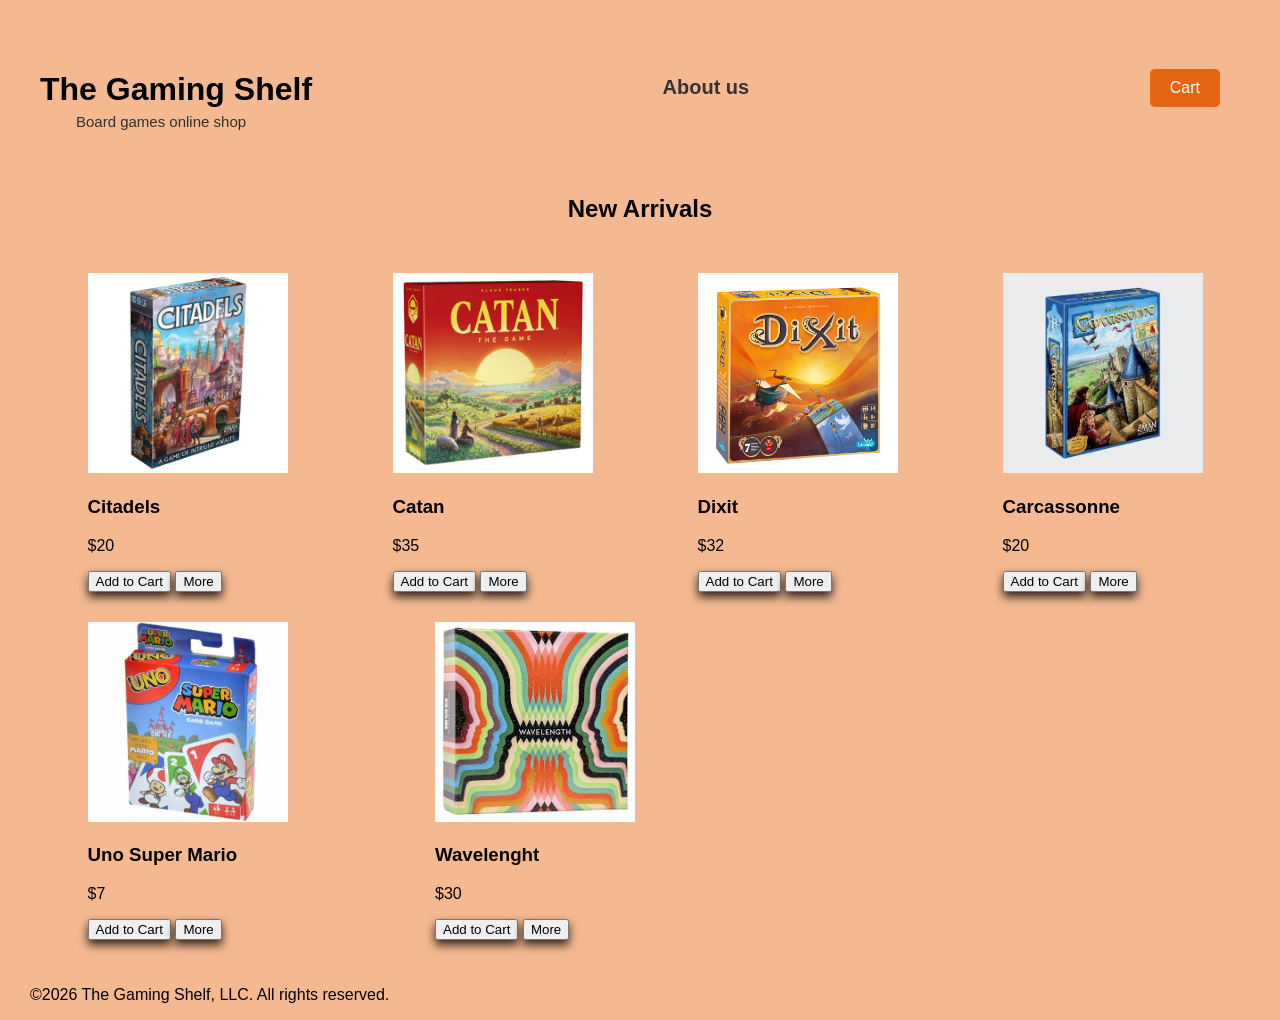
<file: lab_1/index.html>
<!DOCTYPE html>
<html lang="en">
<head>
  <meta charset="UTF-8">
  <meta name="viewport" content="width=device-width, initial-scale=1, user-scalable=1" />
  <link rel="icon" href="images/favicon.png" type="image/png">
  <title>The Gaming Shelf</title>
  <link rel="stylesheet" href="css/styles.css">
</head>
<body>
    <header>
        <div class="header-titles">
            <h1 class="main-title">The Gaming Shelf</h1>
            <p class="shop-description">Board games online shop</p>
        </div>

        <a href="about.html" style="font-size: 20px; font-weight: bold; text-decoration: none; color: #343332">About us</a>
        
        <a href="cart.html" class="cart-button">Cart</a>
    </header>

    <main>
        <div class="new-arrivals"><h2>New Arrivals</h2></div>
        <section class="products-section">
        
            <article class="product">

                <img src="images/citadels.jpg" alt="Citadels pic" width="200">

                <h3>Citadels</h3>

                <p>$20</p>

                <button class="add-to-cart" data-name="Citadels" data-price="20">Add to Cart</button>

                <dialog class="modal">
                    <h5>Description</h5>
                    <p class="modal-text">
                        The Kingdom is in need of a new Master Builder, and you are among those vying for the prestigious post. Recruit local citizens and use their unique expertise to outwit your rivals. Only the most majestic metropolis will earn its creator the coveted title of Master Builder! This revised edition of Citadels retains the signature bluffing and intrigue of Bruno Faidutti’s celebrated classic, condensing all the published content into a travel-friendly version at an unbeatable price. A game of intrigue awaits!
                    </p>
                    <h5>What's in the box</h5>
                    <p class="modal-text">
                        27 character cards, 1 sculpted plastic crown, 22 plastic gold coins, 84 district cards, 8 reference cards, 32 reminder and marker cards
                    </p>
                    <button class="close">Close</button>
                </dialog>

                <button class="open">More</button>

            </article>

            <article class="product">

                <img src="images/catan.jpg" alt="Catan pic" width="200">

                <h3>Catan</h3>

                <p>$35</p>

                <button class="add-to-cart" data-name="Catan" data-price="35">Add to Cart</button>

                <dialog class="modal">
                    <h5>Description</h5>
                    <p class="modal-text">
                        Welcome to the unexplored island of Catan! As you and your fellow explorers gaze across the uninhabited landscape of hexagonal tracts of terrain, you quickly realize that this unique land arrangement provides ample space for each of you to put down roots. You race off to establish your respective communities by gathering resources from nearby terrain, building your infrastructure, and nurturing trade relationships. Watch out for surprises! Your rivals can block your path or send the robber to plunder your wealth.
                    </p>
                    <h5>What's in the box</h5>
                    <p class="modal-text">
                        19 terrain hexes, 6 sea frame pieces, 18 number discs, 4 player aids, 2 bonus victory point tiles, 96 wooden player pieces in 4 colors (24 each), 2 card trays, 2 dice, 120 cards, Rules
                    </p>
                    <button class="close">Close</button>
                </dialog>

                <button class="open">More</button>
                   

            </article>

            <article class="product">

                <img src="images/dixit.jpg" alt="Dixit pic" width="200">

                <h3>Dixit</h3>

                <p>$32</p>

                <button class="add-to-cart" data-name="Dixit" data-price="32">Add to Cart</button>

                <dialog class="modal">
                    <h5>Description</h5>
                    <p class="modal-text">
                        Dixit is the award-winning storytelling board game that turns creative imagination into competitive fun for adults, families, and kids alike. One player becomes the storyteller, choosing a card from their hand featuring stunning dream-like artwork and giving a clue: a word, phrase, sound, or gesture. Other players secretly choose a card from their own hands that best matches the clue. All cards are revealed face-up and players vote on which card belongs to the storyteller. Score points for clever clues that are neither too obvious nor too obscure, and score points for fooling other players into picking your card.
                    </p>
                    <h5>What's in the box</h5>
                    <p class="modal-text">
                        84 illustrated cards, 8 rabbits, 8 voting dials, 1 boardgame, 1 rulebook
                    </p>

                    <button class="close">Close</button>
                </dialog>

                <button class="open">More</button>

            </article>

            <article class="product">

                <img src="images/carcassonne.jpg" alt="Carcassonne pic" width="200">

                <h3>Carcassonne</h3>

                <p>$20</p>

                <button class="add-to-cart" data-name="Carcassonne" data-price="20">Add to Cart</button>

                <dialog class="modal">
                    <h5>Description</h5>
                    <p class="modal-text">
                        Carcassonne is a tile placement game in which the players draw and place a tile with a piece of southern French landscape represented on it. The tile might feature a city, a road, a cloister, grassland or some combination thereof, and it must be placed adjacent to tiles that have already been played, in such a way that cities are connected to cities, roads to roads, et cetera. Having placed a tile, the player can then decide to place one of their meeples in one of the areas on it: in the city as a knight, on the road as a robber, in the cloister as a monk, or in the field as a farmer. When that area is complete that meeple scores points for its owner.

                        During a game of Carcassonne, players are faced with decisions like: "Is it really worth putting my last meeple there?" or "Should I use this tile to expand my city, or should I place it near my opponent instead, thus making it a harder for them to complete it and score points?" Since players place only one tile and have the option to place one meeple on it, turns proceed quickly even if it is a game full of options and possibilities.                    
                    </p>
                    <h5>What's in the box</h5>
                    <p class="modal-text">
                        72 Land Tiles (including the start tile), 40 Standard Followers/Meeples (8 followers in 5 different colors), 1 Scoring Track, Rulebook
                    </p>

                    <button class="close">Close</button>
                </dialog>

                <button class="open">More</button>

            </article>

            <article class="product">

                <img src="images/uno.jpg" alt="Uno pic" width="200">

                <h3>Uno Super Mario</h3>

                <p>$7</p>

                <button class="add-to-cart" data-name="Uno" data-price="7">Add to Cart</button>

                <dialog class="modal">
                    <h5>Description</h5>
                    <p class="modal-text">
                        Join Mario, Luigi, and all their friends for a game of UNO 
                        It’s the UNO you love, but this version also includes a special Mario Super Star Card that makes your character invincible. After another player plays a Draw 4 or Draw 2 card, play the Super Star Card to bounce the card power back to that player. And two customizable cards deliver even more game-changing moments and help defeat opponents Score points by being the first to get rid of all the cards in your hand. First player or team to 500 wins. When you’re down to one card, don’t forget to yell “UNO”
                        For 2 to 10 players, ages 7 and older. Easy to pick up, impossible to put down.
                    </p>
                    <h5>What's in the box</h5>
                    <p class="modal-text">
                        112 cards, instruction
                    </p>

                    <button class="close">Close</button>
                </dialog>

                <button class="open">More</button>

            </article>

            <article class="product">

                <img src="images/wavelenght.jpg" alt="Wavelenght pic" width="200">

                <h3>Wavelenght</h3>

                <p>$30</p>

                <button class="add-to-cart" data-name="Wavelenght" data-price="30">Add to Cart</button>

                <dialog class="modal">
                    <h5>Description</h5>
                    <p class="modal-text">
                        Wavelength is a social guessing game in which two teams compete to read each other's minds. Teams take turns rotating a dial to where they think a hidden bullseye is located on a spectrum. One of the players on your team — the Psychic — knows exactly where the bullseye is, and draws a card with a pair of binaries on it (such as: Job - Career, Rough - Smooth, Fantasy - Sci-Fi, Sad Song - Happy Song, etc). The Psychic must then provide a clue that is *conceptually* where the bullseye is located between those two binaries.

                        For example, if the card this round is HOT-COLD and the bullseye is slightly to the "cold" side of the centre, the Psychic needs to give a clue somewhere in that region. Perhaps "salad"?

                        After the Psychic gives their clue, their team discusses where they think the bullseye is located and turns the dial to that location on that spectrum. The closer to the center of the bullseye the team guess, the more points they score!
                    </p>
                    <h5>What's in the box</h5>
                    <p class="modal-text">
                        1 plastic device, 84 Wavelength cards, 42 Advanced cards, 1 Rulebook, 3 Scoring tokens
                    </p>

                    <button class="close">Close</button>
                </dialog>

                <button class="open">More</button>

            </article>
        </section>
    </main>

    <footer>
        <p style="text-indent: 30px;">&copy;2026 The Gaming Shelf, LLC. All rights reserved.</p>
    </footer>
<script src="js/script.js"></script>
</body>
</html>
</file>
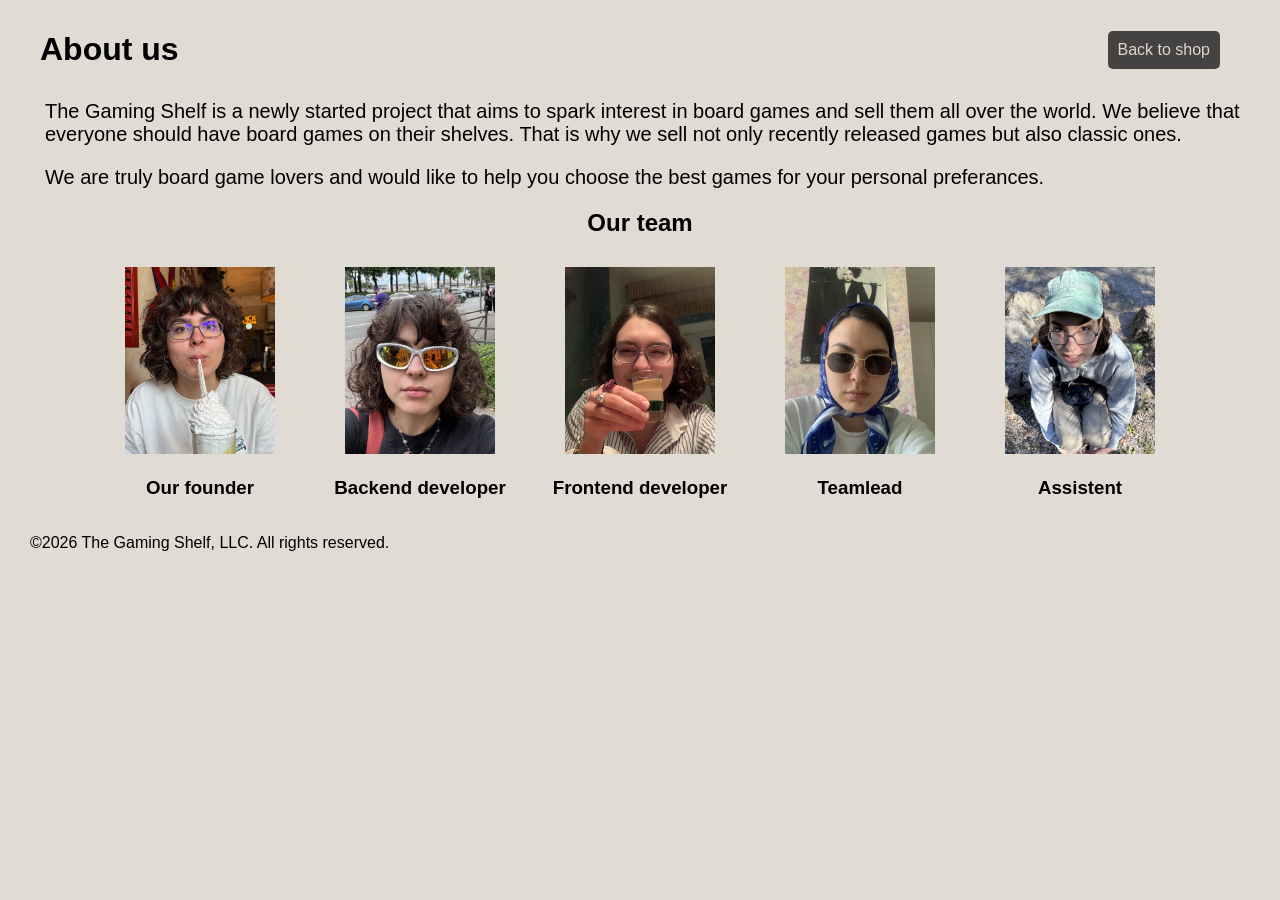
<file: lab_1/about.html>
<!DOCTYPE html>
<html lang="en">

<head>
    <meta charset="UTF-8">
    <meta name="viewport" content="width=device-width, initial-scale=1.0">
    <link rel="icon" href="images/favicon.png" type="image/png">
    <title>About us</title>

    <link rel="stylesheet" href="css/styles.css">
</head>

<body style="background-color: #e0dbd3;">

    <header>
        <h1>About us</h1>

        <a href="index.html" class="shop-button-about">Back to shop</a>

    </header>

    <main>
        <article class="about">
            The Gaming Shelf is a newly started project that aims to spark interest in board games and sell them all over the world. We believe that everyone should have board games on their shelves. That is why we sell not only recently released games but also classic ones.
            <p>
                We are truly board game lovers and would like to help you choose the best games for your personal preferances.
            </p>       
        </article>

        <section class="our-team">
        <h2>Our team</h2>
        
        <div class="team-grid">
            <article class="team-member founder">
            <img src="images/our_founder.JPG" alt="Founder pic" width="150">
            <h3>Our founder</h3>
            </article>

            <article class="team-member backend-dev">
            <img src="images/back_dev.jpeg" alt="Bacdev pic" width="150">
            <h3>Backend developer</h3>
            </article>

            <article class="team-member frontend-dev">
            <img src="images/front_dev.jpeg" alt="Frontdev pic" width="150">
            <h3>Frontend developer</h3>
            </article>

            <article class="team-member teamlead">
            <img src="images/teamlead.jpeg" alt="Teamlead pic" width="150">
            <h3>Teamlead</h3>
            </article>

            <article class="team-member assistent">
            <img src="images/assistent.jpeg" alt="Assistent pic" width="150">
            <h3>Assistent</h3>
            </article>
        </div>
        </section>

    </main>

    <footer>
        <p style="text-indent: 30px;">&copy;2026 The Gaming Shelf, LLC. All rights reserved.</p>
    </footer>
</body>
</html>
</file>
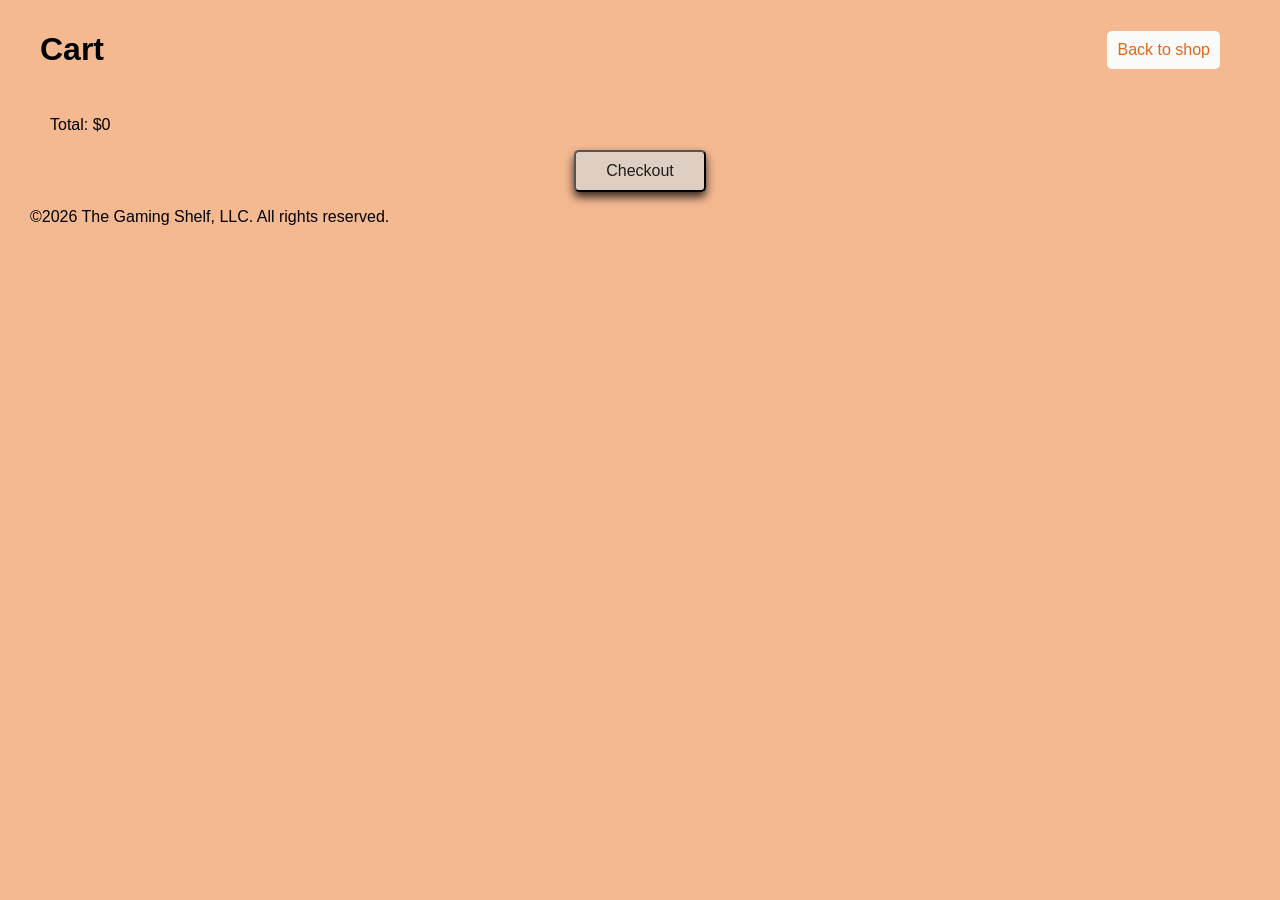
<file: lab_1/cart.html>
<!DOCTYPE html>
<html lang="en">

<head>
    <meta charset="UTF-8">
    <meta name="viewport" content="width=device-width, initial-scale=1.0">
    <link rel="icon" href="images/favicon.png" type="image/png">
    <title>Cart</title>

    <link rel="stylesheet" href="css/styles.css">
</head>

<body>

    <header>
        <h1>Cart</h1>
        <div class="cart-header"></div>
            <a href="index.html" class="shop-button">Back to shop</a>
        </div>
    
    </header>

    <main>

        <section class="cart">

            <div class="products-in-cart"></div>

            <p class="cart-total"></p>
        </section>

        <button class="checkout">Checkout</button>
        <dialog class="modal-form">
            <form class="order-form">

            <label>
                Name
                <input type="text" required placeholder="Enter your name">
            </label>

            <br>
            <br>

            <label>
                Sername
                <input type="text" required placeholder="Enter your surname">
            </label>

            <br>
            <br>

            <label>
                Adress
                <input type="text" required placeholder="Enter your address">
            </label>

            <br>
            <br>

            <label>
                Phone
                <input type="tel" required placeholder="Enter your phone number">
            </label>

            <br>
            <br>

            <button type="submit">Create an order</button>
        </form>
        </dialog>

        <dialog class="modal-success">
            <p class="modal-text">Order placed successfully</p>
            <button id="closeModal" class="close">OK</button>
        </dialog>
    </main>

    <footer>
        <p style="text-indent: 30px;">&copy;2026 The Gaming Shelf, LLC. All rights reserved.</p>
    </footer>

</body>
<script src="js/cart.js" defer></script>
</html>
</file>
<file: lab_1/css/styles.css>
header {
    display: flex;
    align-items: center;
    justify-content: space-between;
    padding: 10px;
}

body {
    margin: 0;
    font-family: "Helvetica", Sans-Serif;
    background-color: #f4b991;
}

a {
  color: #e56515; 
  margin-right: 50px;
}

h1 {
    margin-left: 30px;
}

.header-titles {
    text-align: center;
    margin-top: 40px; 
    margin-bottom: 20px;
}

.main-title {
    margin-bottom: 5px; 
}


.shop-description {
    font-size: 15px;  
    font-weight: normal;
    color: #322f2f; 
    margin-top: 0;    
}

.products-section {
    display: grid;
    grid-template-columns: repeat(4, 1fr);
    gap: 30px;
    padding: 30px 45px;
}

.product {
    width: 190px;
    margin: 0 auto;
}

.product:last-child {
  margin-right: 0;
}

.new-arrivals {
    text-align: center;
}

button {
    cursor: pointer;
    box-shadow: 0 5px 10px rgba(0, 0, 0, .8);
}

.open,
.close {
    cursor: pointer;
    box-shadow: 0 5px 10px rgba(0, 0, 0, .8);
}

.modal {
    max-width: 800px;
    max-height: 80vh;
    padding: 2rem;
    font-size: 2rem;
    font-weight: 800;
    background-color: #ea9460;
}

.modal[open]::backdrop {
    background: linear-gradient(rgba(0,0,0,.8), rgba(0,0,0,.8));
}

.modal-text {
    font-weight: normal;
    font-size: 15px; 
    line-height: 1.4;
    color: #333;
}

.cart-button {
    display: inline-block;
    padding: 10px 20px;
    background-color: #e56515;
    color: white;
    text-decoration: none;
    border-radius: 5px;
}

.cart-header {
    margin-left: 50px;
}

.shop-button {
    display: inline-block;
    margin-left: 50px;
    padding: 10px 10px;
    background-color: #fbfbfa;
    color: #e56515;
    text-decoration: none;
    border-radius: 5px;
}

.shop-button-about {
    display: inline-block;
    padding: 10px 10px;
    background-color: #454341;
    color: #ddd7d4;
    text-decoration: none;
    border-radius: 5px;
}

.cart {
    margin-left: 50px;
}

.product-in-cart {
    display: flex;
    gap: 30px;
    align-items: center;
}

.column {
    flex: 1;  
}

form {
    background: rgb(131, 115, 115);
    width: calc(100% - 40px);
    max-width: 500px; 
    margin: 0 auto;      
    padding: 30px;
    border-radius: 20px; 
    color: #212020;
    box-sizing: border-box;
    display: flex;
    flex-direction: column;
    align-items: center;   
    text-align: center;   
}

form input {
    margin-top: 5px;      
    padding: 8px 12px;
    border-radius: 6px;
    border: 1px solid #ccc;
    text-align: center; 
}

.modal-form {
    background-color: #ea9460;
    padding: 30px;
    border: none;
    border-radius: 12px; 
}
.modal-form[open]::backdrop {
    background: linear-gradient(rgba(0,0,0,.8), rgba(0,0,0,.8));
}

.modal-form-text {
    font-weight: normal;
    font-size: 15px; 
    line-height: 1.4;
    color: #333;
}

.modal-success {
    max-width: 800px;
    max-height: 80vh;
    padding: 2rem;
    font-size: 2rem;
    font-weight: 800;
    background-color: #ea9460;
}

.checkout {
    display: block;
    margin: 0 auto;
    padding: 10px 30px;
    font-size: 16px;
    background-color: #decfc2;
    color: #1e1d1d;
    text-decoration: none;
    border-radius: 5px;
}

.about {
  padding-left: 45px;
  padding-right: 25px;
  font-size: 20px;
}


.our-team h2 {
  text-align: center;
  margin-bottom: 30px;
}

.team-grid {
  display: flex;
  justify-content: center;
  gap: 30px; 
}

.team-member {
  width: 190px;
  text-align: center;  
}

@media (max-width: 900px) {
    .products-section {
        grid-template-columns: repeat(2, 1fr);
    }
}

@media (max-width: 390px) {

    header {
        flex-direction: column;
        gap: 15px;
        text-align: center;
    }

    h1 {
        margin-left: 0;
    }

    .header-titles {
        margin-top: 10px;
        margin-bottom: 10px;
    }

    header a {
        margin-right: 0;
    }

    .products-section {
        padding: 20px;
    }

    .product {
        display: block;
        width: 190px;
        margin: 0 auto 30px auto;
    }

    .about {
        padding-left: 20px;
        padding-right: 20px;
        font-size: 18px;
    }

    .team-grid {
        flex-direction: column;
        align-items: center;
    }


    .cart {
        margin-left: 20px;
        margin-right: 20px;
    }

    .product-in-cart {
        flex-direction: column;
        gap: 15px;
        align-items: flex-start;
    }

}
</file>
